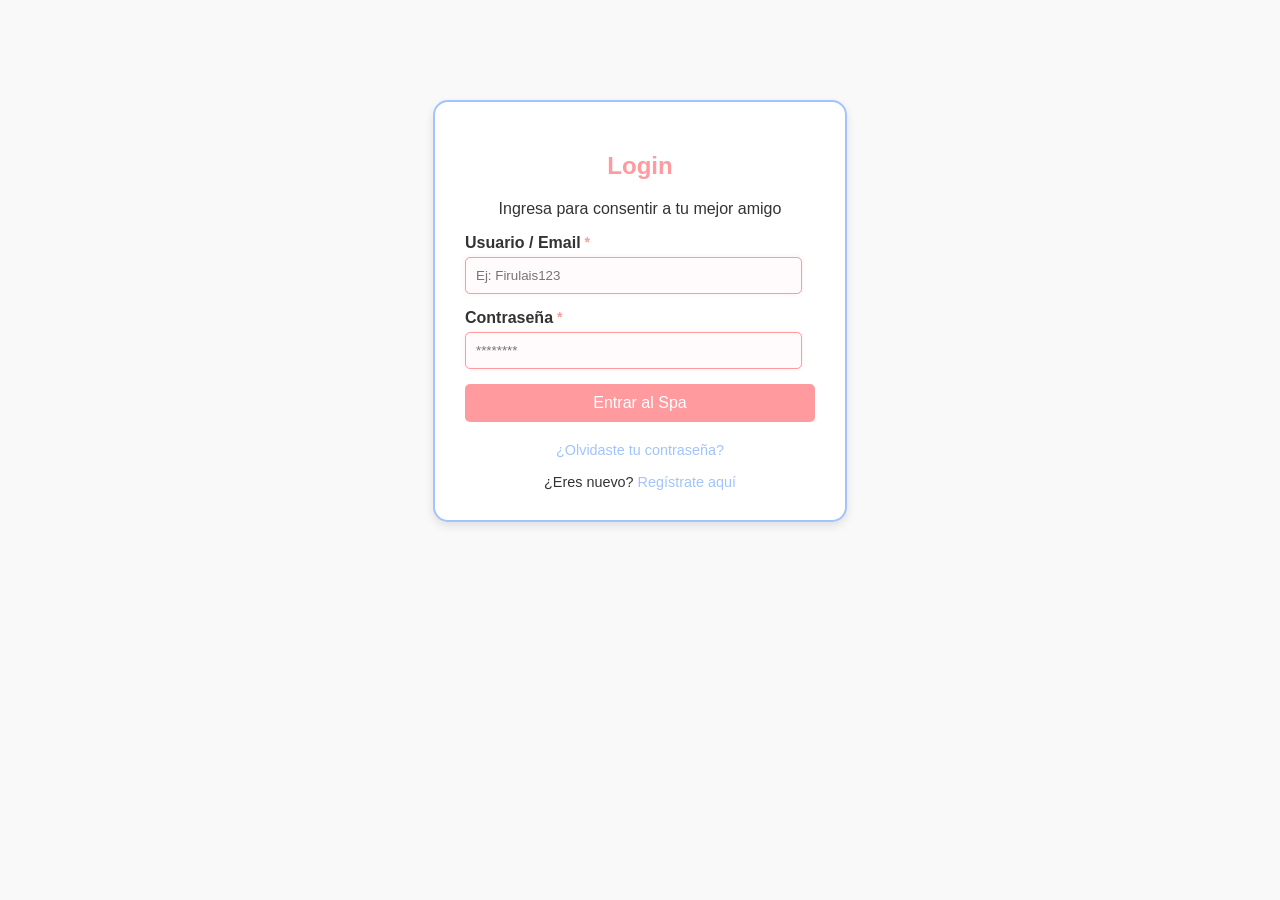
<file: lasin3/index.html>
<!DOCTYPE html>
<html lang="es">
<head>
    <meta charset="UTF-8">
    <title>Pet Spa - Iniciar Sesión</title>
    <link rel="stylesheet" href="style.css">
</head>
<body>
    <div class="contenedor-login">
        <h2>Login</h2>
        <p>Ingresa para consentir a tu mejor amigo</p>
        <form>
            <div class="campo">
                <label>Usuario / Email</label>
                <input type="text" placeholder="Ej: Firulais123" required>
            </div>
            <div class="campo">
                <label>Contraseña</label>
                <input type="password" placeholder="********" minlength="8" required>
            </div>
            <button type="submit">Entrar al Spa</button>
        </form>
        <div class="enlaces">
            <a href="recuperar.html">¿Olvidaste tu contraseña?</a><br><br>
            <span>¿Eres nuevo? <a href="registro.html">Regístrate aquí</a></span>
        </div>
    </div>
</body>
</html>
</file>
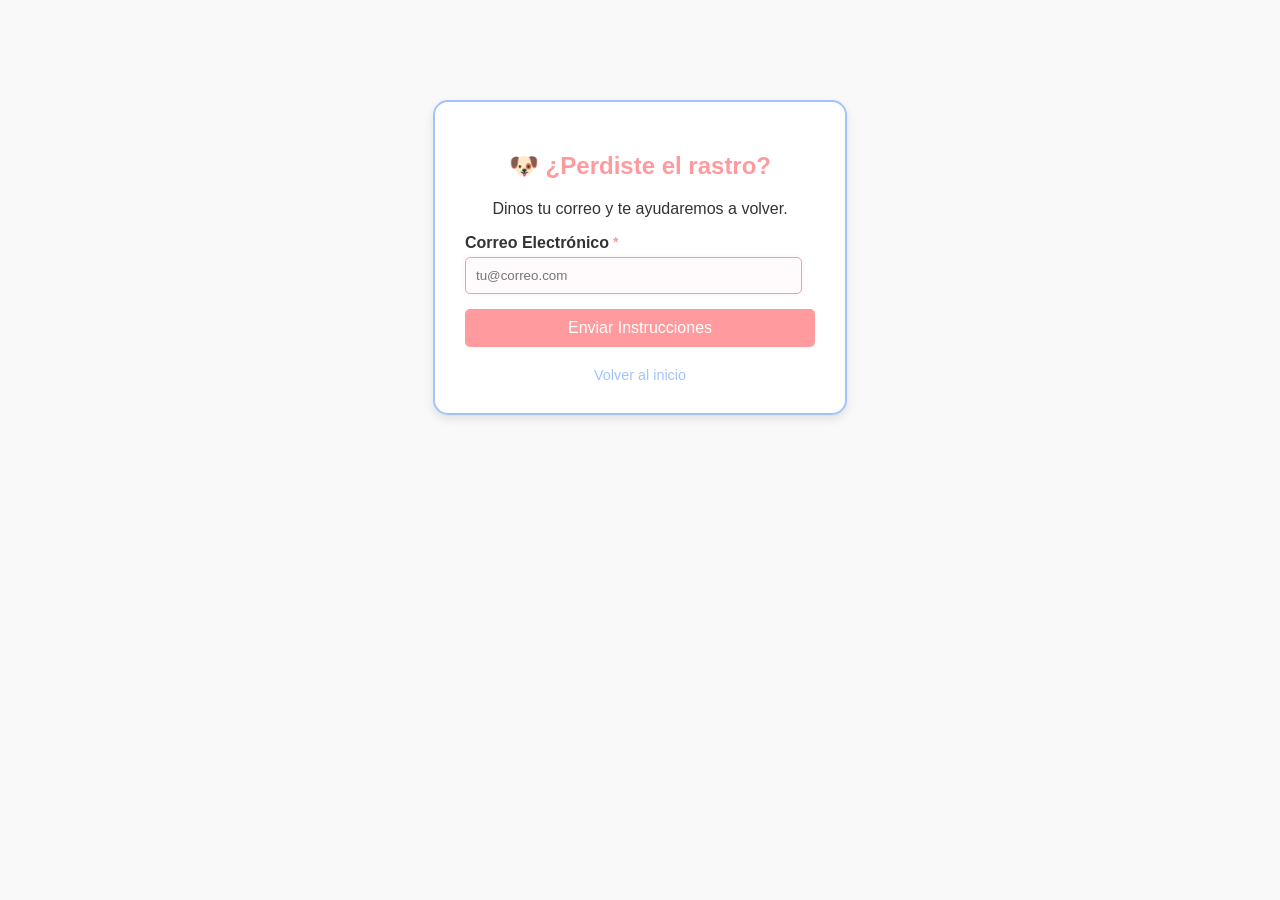
<file: lasin3/recuperar.html>
<!DOCTYPE html>
<html lang="es">
<head>
    <meta charset="UTF-8">
    <title>Pet Spa - Recuperar Acceso</title>
    <link rel="stylesheet" href="style.css">
</head>
<body>
    <div class="contenedor-login">
        <h2>🐶 ¿Perdiste el rastro?</h2>
        <p>Dinos tu correo y te ayudaremos a volver.</p>
        <form>
            <div class="campo">
                <label>Correo Electrónico</label>
                <input type="email" placeholder="tu@correo.com" required>
            </div>
            <button type="submit">Enviar Instrucciones</button>
        </form>
        <div class="enlaces">
            <a href="index.html">Volver al inicio</a>
        </div>
    </div>
</body>
</html>
</file>
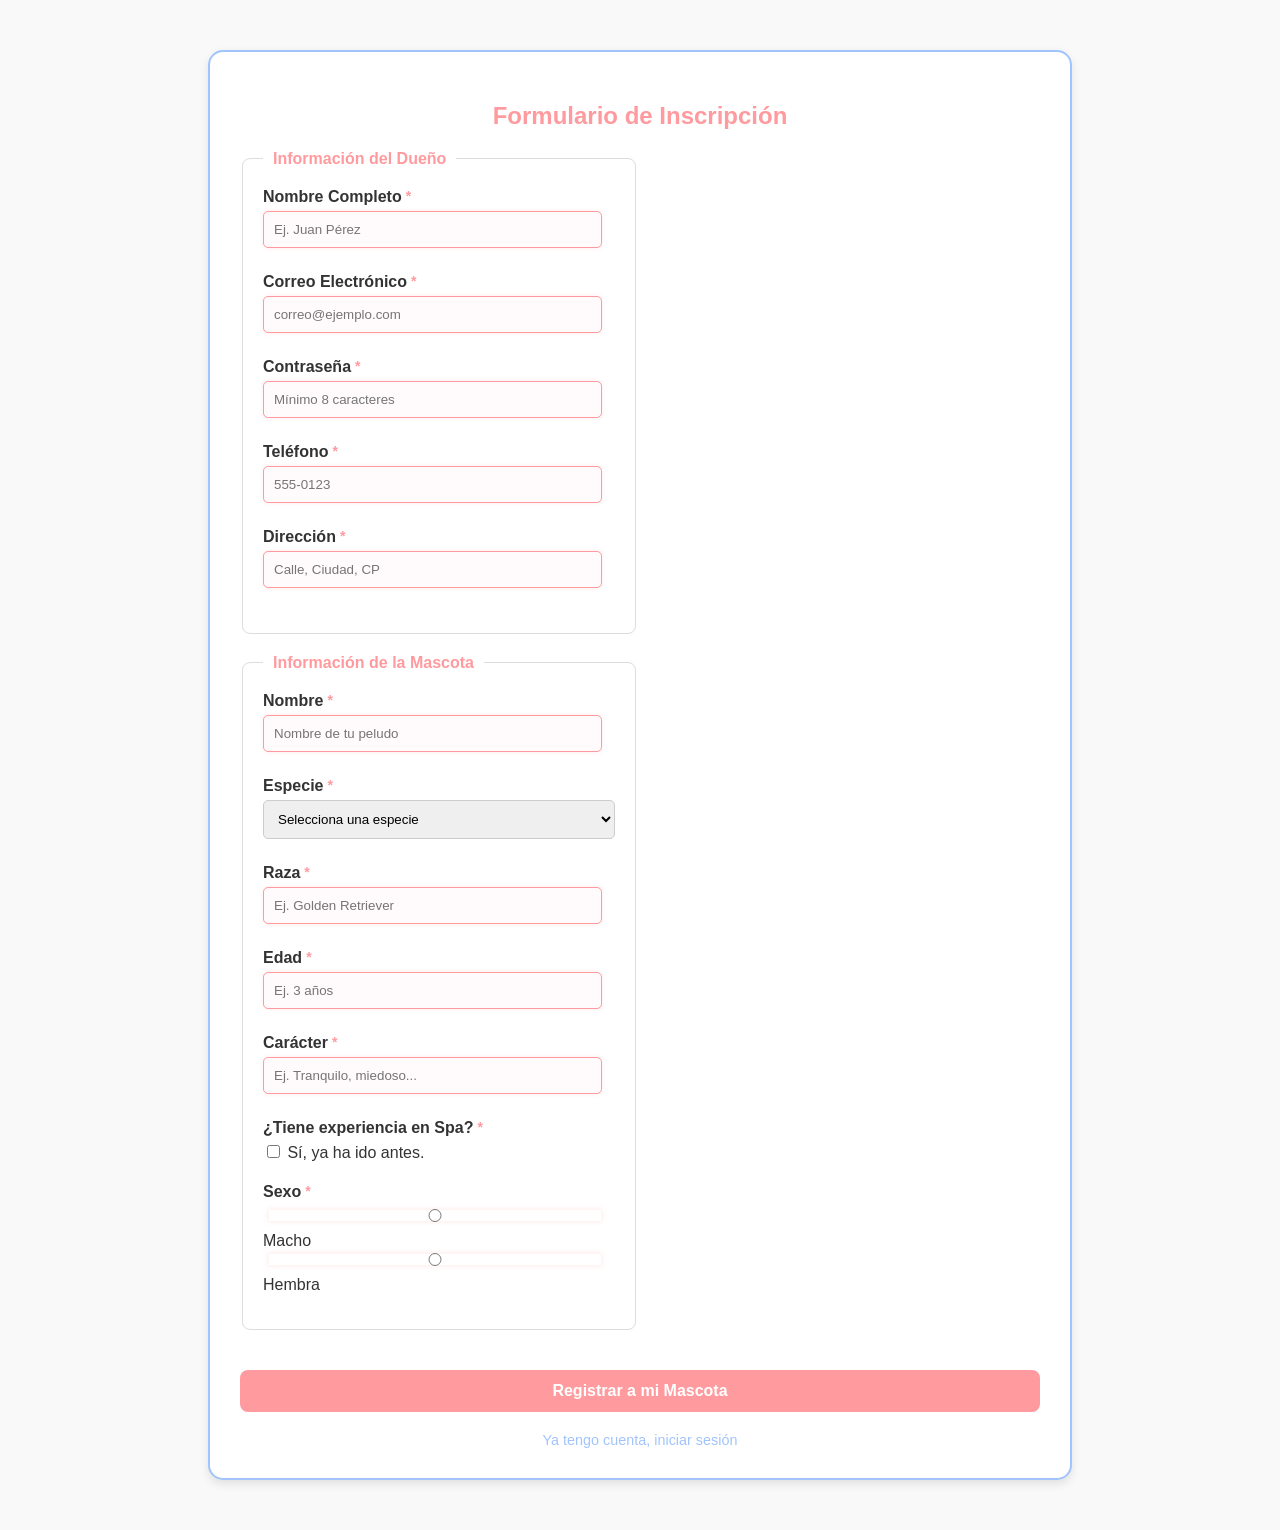
<file: lasin3/registro.html>
<!DOCTYPE html>
<html lang="es">
<head>
    <meta charset="UTF-8">
    <title>Pet Spa - Registro de Cuenta</title>
    <link rel="stylesheet" href="style.css">
</head>
<body>

    <div class="contenedor-registro">
        <h2 style="text-align: center;">Formulario de Inscripción</h2>
        
        <form>
            <fieldset>
                <legend>Información del Dueño</legend>
                <div class="campo">
                    <label>Nombre Completo</label>
                    <input type="text" placeholder="Ej. Juan Pérez" required>
                </div>
                <div class="campo">
                    <label>Correo Electrónico</label>
                    <input type="email" placeholder="correo@ejemplo.com" required>
                </div>
                <div class="campo">
                    <label>Contraseña</label>
                    <input type="password" placeholder="Mínimo 8 caracteres" minlength="8" required>
                </div>
                <div class="campo">
                    <label>Teléfono</label>
                    <input type="text" placeholder="555-0123" required>
                </div>
                <div class="campo">
                    <label>Dirección</label>
                    <input type="text" placeholder="Calle, Ciudad, CP" required>
                </div>
            </fieldset>

            <fieldset>
                <legend>Información de la Mascota</legend>
                <div class="campo">
                    <label>Nombre</label>
                    <input type="text" placeholder="Nombre de tu peludo" required>
                </div>
                <div class="campo">
                    <label>Especie</label>
                    <select required style="width: 100%; padding: 10px; border-radius: 5px; border: 1px solid #ccc;">
                        <option value="" disabled selected>Selecciona una especie</option>
                        <option>Perro</option>
                        <option>Gato</option>
                        <option>Otro</option>
                    </select>
                </div>
                <div class="campo">
                    <label>Raza</label>
                    <input type="text" placeholder="Ej. Golden Retriever" required>
                </div>
                <div class="campo">
                    <label>Edad</label>
                    <input type="text" placeholder="Ej. 3 años" required>
                </div>
                <div class="campo">
                    <label>Carácter</label>
                    <input type="text" placeholder="Ej. Tranquilo, miedoso..." required>
                </div>
                <div class="campo">
                    <label>¿Tiene experiencia en Spa?</label>
                    <input type="checkbox" style="width: auto;"> Sí, ya ha ido antes.
                </div>
                <div class="campo">
                    <label>Sexo</label>
                    <input type="radio" name="sexo" required> Macho
                    <input type="radio" name="sexo" required> Hembra
                </div>
            </fieldset>

            <a href="#bienvenida" class="boton-registro" style="display: block; text-align: center; text-decoration: none;">
                Registrar a mi Mascota
            </a>
        </form>

        <div id="bienvenida" class="overlay">
            <div class="popup">
                <h2>🐾 ¡Bienvenido a la Familia!</h2>
                <p>Tu registro ha sido procesado con éxito.</p>
                <p>Estamos listos para darle a tu mascota el día de spa que se merece.</p>
                <a class="cerrar" href="index.html">Comenzar ahora</a>
            </div>
        </div>        

        <div class="enlaces" style="text-align: center; margin-top: 20px;">
            <a href="index.html">Ya tengo cuenta, iniciar sesión</a>
        </div>
    </div>
</body>
</html>
</file>
<file: lasin3/style.css>
:root {
    --color-primario: #ff9a9e; /* Rosa patitas */
    --color-secundario: #a1c4fd; /* Azul burbujas */
    --color-fondo: #f9f9f9;
    --color-texto: #333;
    --fuente-principal: 'Segoe UI', Tahoma, Geneva, Verdana, sans-serif;
}

body {
    background-color: var(--color-fondo);
    font-family: var(--fuente-principal);
    color: var(--color-texto);
    margin: 0;
    text-align: center; /* Centrado clásico */
}

.contenedor-login {
    background-color: white;
    width: 350px;
    margin: 100px auto;
    padding: 30px;
    border: 2px solid var(--color-secundario);
    border-radius: 15px;
    box-shadow: 0px 4px 10px rgba(0,0,0,0.1);
}

h2 {
    color: var(--color-primario);
}

.campo {
    margin-bottom: 15px;
    text-align: left;
}

label {
    display: block;
    margin-bottom: 5px;
    font-weight: bold;
}

input[type="text"],
input[type="email"],
input[type="password"] {
    width: 90%;
    padding: 10px;
    border: 1px solid #ccc;
    border-radius: 5px;
}

button {
    background-color: var(--color-primario);
    color: white;
    border: none;
    padding: 10px 20px;
    border-radius: 5px;
    cursor: pointer;
    font-size: 16px;
    width: 100%;
}

button:hover {
    background-color: #f88389;
}

.enlaces {
    margin-top: 20px;
    font-size: 0.9em;
}

a {
    color: var(--color-secundario);
    text-decoration: none;
}



/* formualrio de registro */

/* --- Nuevos estilos para el Formulario de Registro --- */
.contenedor-registro {
    background-color: white;
    width: 800px; /* Más ancho para las dos columnas */
    margin: 50px auto;
    padding: 30px;
    border: 2px solid var(--color-secundario);
    border-radius: 15px;
    box-shadow: 0px 4px 10px rgba(0,0,0,0.1);
    text-align: left;
}

fieldset {
    border: 1px solid #ddd;
    border-radius: 8px;
    padding: 20px;
    margin-bottom: 20px;
    width: 44%; /* Casi la mitad para que quepan dos */
    display: inline-block;
    vertical-align: top; /* Alinea los grupos por la parte superior */
}

legend {
    font-weight: bold;
    color: var(--color-primario);
    padding: 0 10px;
}

/* Ajuste para que los inputs ocupen el ancho del fieldset */
fieldset input, fieldset select {
    width: 95%;
    margin-bottom: 10px;
}

.boton-registro {
    display: block;
    width: 100%;
    margin-top: 20px;
}

/* formulario de registro fin  */

/* mesaje de bienvenida */

/* --- Estilos para el Mensaje de Bienvenida (Modal) --- */
.overlay {
    position: fixed;
    top: 0;
    bottom: 0;
    left: 0;
    right: 0;
    background: rgba(0, 0, 0, 0.7);
    /* Oculto por defecto */
    visibility: hidden;
    opacity: 0;
    transition: opacity 500ms;
}

/* Cuando el ID "bienvenida" es el objetivo de la URL */
.overlay:target {
    visibility: visible;
    opacity: 1;
}

.popup {
    margin: 150px auto;
    padding: 40px;
    background: #fff;
    border-radius: 20px;
    width: 40%;
    position: relative;
    text-align: center;
    border: 4px solid var(--color-primario);
}

.popup h2 {
    margin-top: 0;
    color: var(--color-primario);
}

.popup .cerrar {
    display: inline-block;
    margin-top: 20px;
    padding: 10px 20px;
    background-color: var(--color-secundario);
    color: white;
    text-decoration: none;
    border-radius: 5px;
}

/* correccion color boton registro  */


/* Unificamos el estilo para botones reales y enlaces que parecen botones */
.boton-registro, .cerrar {
    display: block;
    background-color: var(--color-primario);
    color: white !important; /* Forzamos el color blanco sobre el azul de los links */
    padding: 12px 20px;
    border: none;
    border-radius: 8px;
    font-size: 16px;
    font-weight: bold;
    text-align: center;
    text-decoration: none; /* Quita el subrayado del link */
    cursor: pointer;
    width: 95%; /* Ajuste para que cuadre con los inputs */
    margin: 20px auto 0 auto;
    transition: background-color 0.3s, transform 0.2s;
}

/* Efecto al pasar el mouse */
.boton-registro:hover, .cerrar:hover {
    background-color: #f88389; /* Un tono más claro del rosa */
    color: white;
}

/* Efecto de pulsación */
.boton-registro:active, .cerrar:active {
    transform: scale(0.98);
}













/* --- Validación Estética de Campos --- */

/* Estilo base para todos los inputs para evitar saltos visuales */
input {
    transition: all 0.3s ease; /* Suaviza el cambio de color al escribir */
    border: 1px solid #ddd;
}

/* Campos obligatorios que aún no son válidos (mientras el usuario no escribe o escribe mal) */
input:required:invalid {
    border-color: var(--color-primario);
    background-color: #fffafb; /* Un toque rosado casi imperceptible */
    box-shadow: 0 0 5px rgba(255, 154, 158, 0.2); /* Resplandor suave rosa */
}

/* Campos obligatorios ya llenos correctamente */
input:required:valid {
    border-color: #76d7c4; /* Un verde menta más suave que el verde estándar */
    background-color: #f4fdfb;
    box-shadow: 0 0 5px rgba(118, 215, 196, 0.2); /* Resplandor suave menta */
}

/* Estilo del Asterisco Obligatorio */
label:after {
    content: "*";
    color: var(--color-primario);
    font-size: 14px;
    margin-left: 4px;
    font-weight: bold;
    display: inline-block;
    vertical-align: top; /* Lo posiciona ligeramente arriba como superíndice */
}

/* Efecto Focus: Cuando el usuario hace clic en el campo, el borde destaca */
input:focus {
    outline: none;
    border-color: var(--color-secundario);
    box-shadow: 0 0 8px rgba(161, 196, 253, 0.5);
}
</file>
